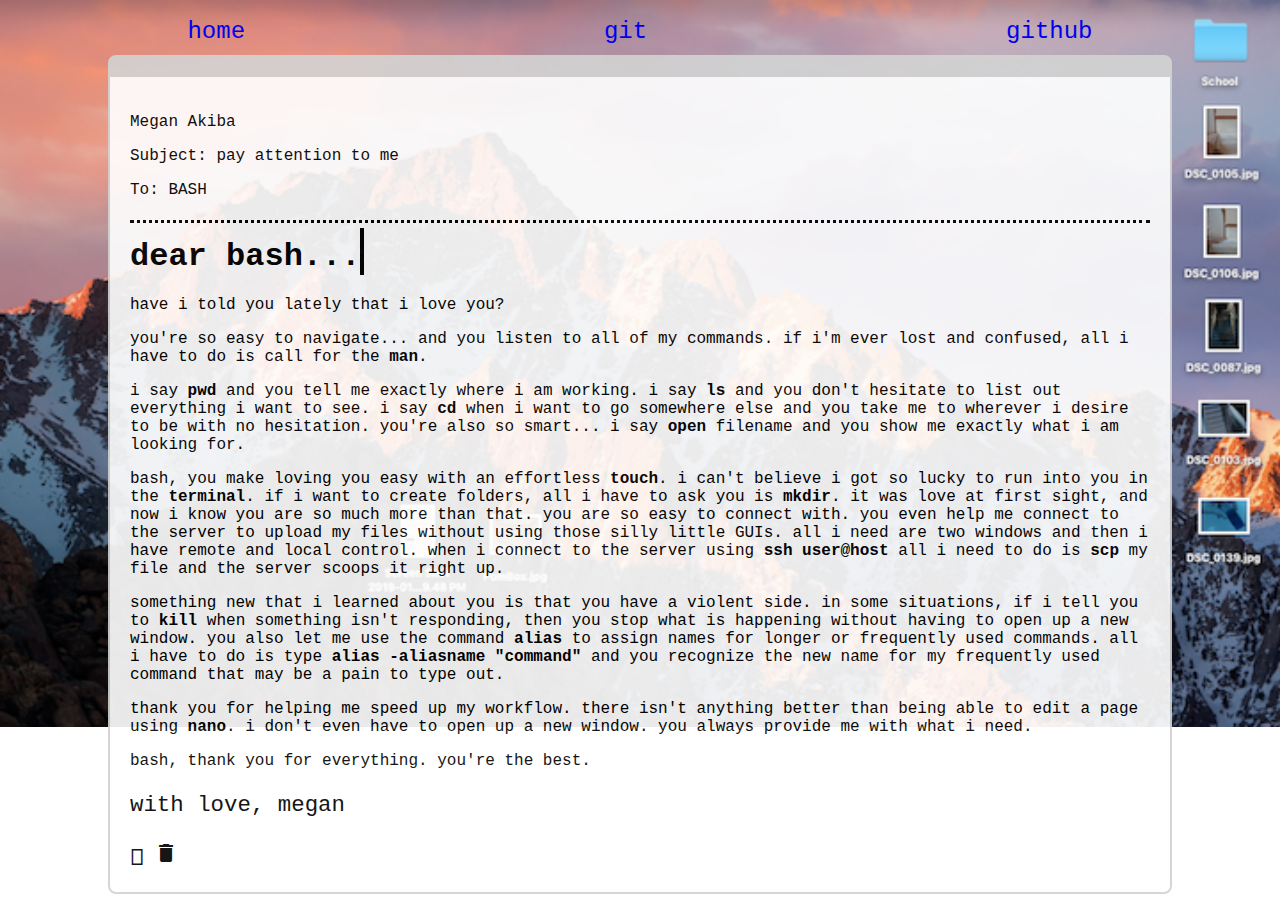
<file: bash.html>
<!DOCTYPE html>
<html lang="en">
<head>
	<meta charset="utf-8">
	<link rel="stylesheet" type="text/css" href="css/bash.css">
	<link rel='stylesheet' href='https://use.fontawesome.com/releases/v5.7.0/css/all.css' integrity='sha384-lZN37f5QGtY3VHgisS14W3ExzMWZxybE1SJSEsQp9S+oqd12jhcu+A56Ebc1zFSJ' crossorigin='anonymous'>
	<link href="https://fonts.googleapis.com/icon?family=Material+Icons" rel="stylesheet">
	<title>bash</title>
</head>
<body>
	<header>
		<nav>
			<a href="index.html" id="home">home</a>
			<a href="git.html" id="git">git</a>
			<a href="github.html" id="github">github</a>
		</nav>
	</header>
	<main>
		<div id="emailhead">
			<p>Megan Akiba</p>
			<p>Subject: pay attention to me</p>
			<p>To: BASH</p>
		</div>
		<h1>dear bash...</h1>
		<p>have i told you lately that i love you?</p>
		<p>you're so easy to navigate... and you listen to all of my commands. if i'm ever lost and confused, all i have to do is call for the <b>man</b>.</p>
		<p>i say <b>pwd</b> and you tell me exactly where i am working. i say <b>ls</b> and you don't hesitate to list out everything i want to see. i say <b>cd</b> when i want to go somewhere else and you take me to wherever i desire to be with no hesitation. you're also so smart... i say <b>open</b> filename and you show me exactly what i am looking for.</p>
		<p>bash, you make loving you easy with an effortless <b>touch</b>. i can't believe i got so lucky to run into you in the <b>terminal</b>. if i want to create folders, all i have to ask you is <b>mkdir</b>. it was love at first sight, and now i know you are so much more than that. you are so easy to connect with. you even help me connect to the server to upload my files without using those silly little GUIs. all i need are two windows and then i have remote and local control. when i connect to the server using <b>ssh user@host</b> all i need to do is <b>scp</b> my file and the server scoops it right up.</p>
		<p>something new that i learned about you is that you have a violent side. in some situations, if i tell you to <b>kill</b> when something isn't responding, then you stop what is happening without having to open up a new window. you also let me use the command <b>alias</b> to assign names for longer or frequently used commands. all i have to do is type <b>alias -aliasname "command"</b> and you recognize the new name for my frequently used command that may be a pain to type out.</p>
		<p>thank you for helping me speed up my workflow. there isn't anything better than being able to edit a page using <b>nano</b>. i don't even have to open up a new window. you always provide me with what i need.</p> 
		<p>bash, thank you for everything. you're the best.</p>
		<p id="end">with love, megan</p>
		<i style='font-size:24px' class='fas'>&#xf3e5;</i>
		<i class="material-icons">&#xe872;</i> <!-- gives validator warning -->
	</main>
</body>
</html>
</file>
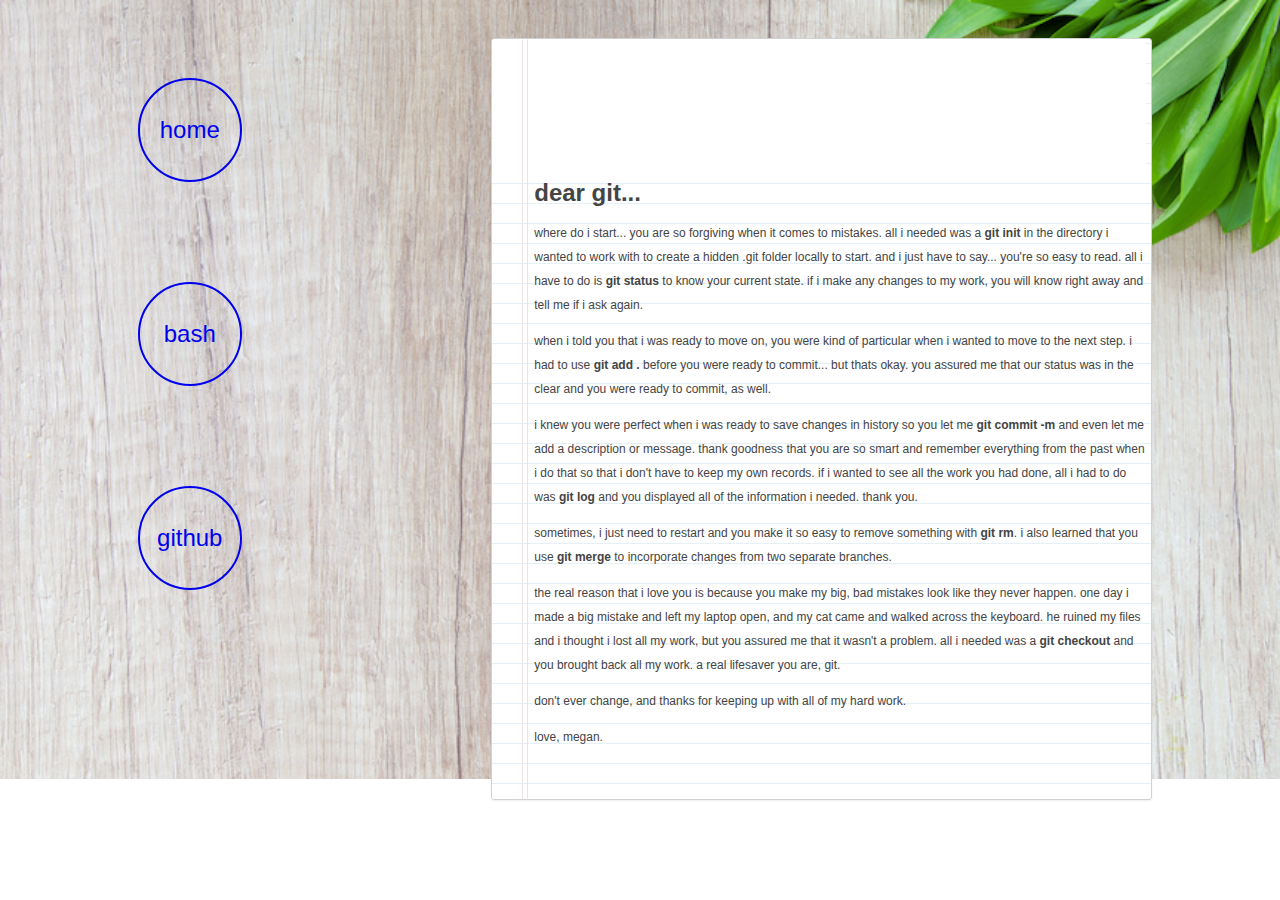
<file: git.html>
<!DOCTYPE html>
<html lang="en">
<head>
	<meta charset="utf-8">
	<link rel="stylesheet" type="text/css" href="css/git.css">
	<title>git</title>
</head>
<body>
	<header>
		<nav>
			<a href="index.html" id="home">home</a>
			<a href="bash.html" id="bash">bash</a>
			<a href="github.html" id="github">github</a>
		</nav>
	</header>
	<main class="paper">
	<div class="head"></div>		
		<h1>dear git...</h1>
		<p>where do i start... you are so forgiving when it comes to mistakes. all i needed was a <b>git init</b> in the directory i wanted to work with to create a hidden .git folder locally to start. and i just have to say... you're so easy to read. all i have to do is <b>git status</b> to know your current state. if i make any changes to my work, you will know right away and tell me if i ask again.</p>
		<p>when i told you that i was ready to move on, you were kind of particular when i wanted to move to the next step. i had to use <b>git add .</b> before you were ready to commit... but thats okay. you assured me that our status was in the clear and you were ready to commit, as well.</p>
		<p>i knew you were perfect when i was ready to save changes in history so you let me <b>git commit -m</b> and even let me add a description or message. thank goodness that you are so smart and remember everything from the past when i do that so that i don't have to keep my own records. if i wanted to see all the work you had done, all i had to do was <b>git log</b> and you displayed all of the information i needed. thank you.</p>
		<p>sometimes, i just need to restart and you make it so easy to remove something with <b>git rm</b>. i also learned that you use <b>git merge</b> to incorporate changes from two separate branches.</p>
		<p>the real reason that i love you is because you make my big, bad mistakes look like they never happen. one day i made a big mistake and left my laptop open, and my cat came and walked across the keyboard. he ruined my files and i thought i lost all my work, but you assured me that it wasn't a problem. all i needed was a <b>git checkout</b> and you brought back all my work. a real lifesaver you are, git.</p>
		<p>don't ever change, and thanks for keeping up with all of my hard work.</p>
		<p>love, megan.</p>
	</main>
</body>
</html>
</file>
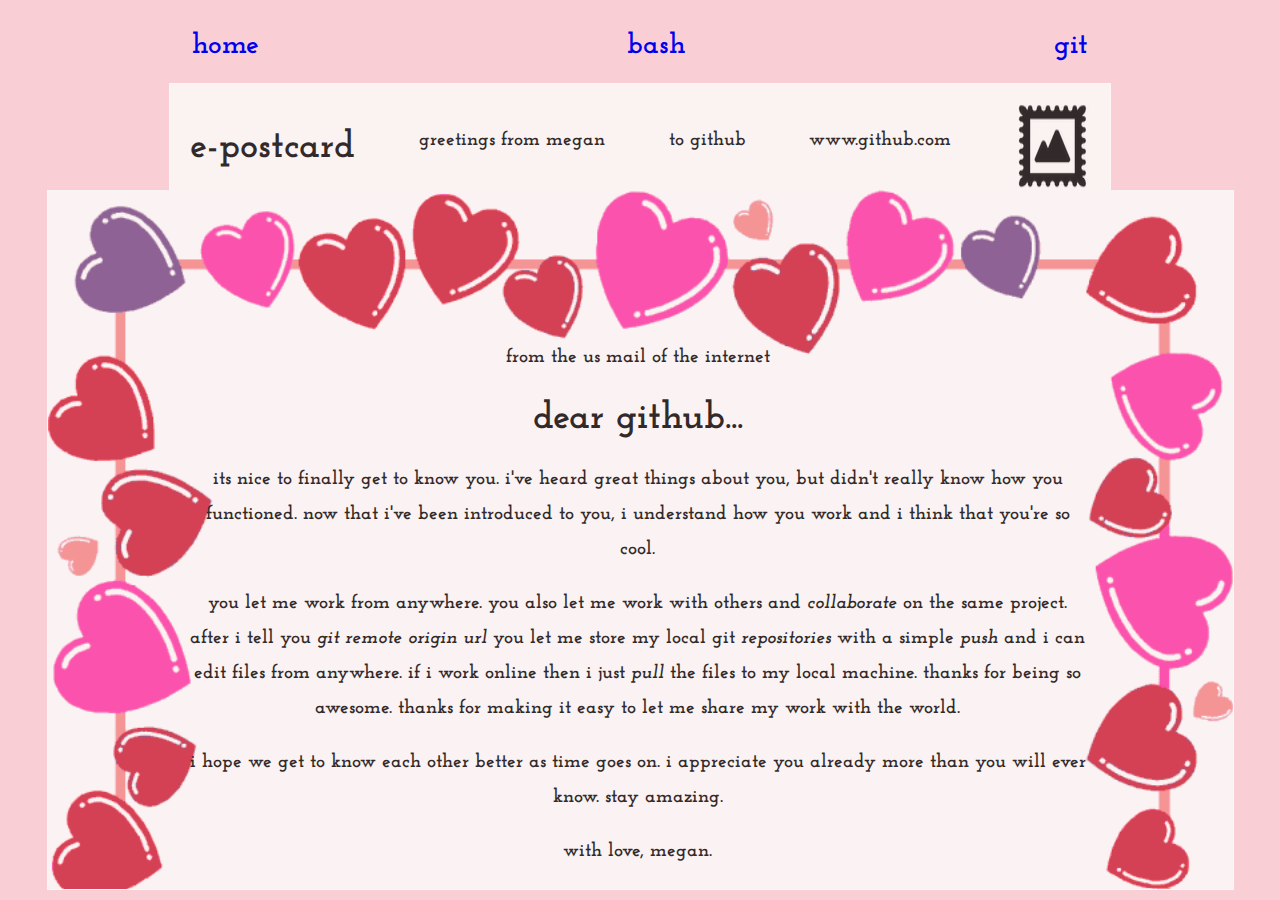
<file: github.html>
<!DOCTYPE html>
<html lang="en">
<head>
	<meta charset="utf-8">	
	<link rel="stylesheet" type="text/css" href="css/github.css">
	<link href="https://fonts.googleapis.com/css?family=Josefin+Slab" rel="stylesheet">
	<title>github</title>
</head>
<body>
	<header>
		<nav>
			<a href="index.html" id="home">home</a>
			<a href="bash.html" id="bash">bash</a>
			<a href="git.html" id="git">git</a>
		</nav>
	</header>
	<main id="words">
		<section id="post">
			<h1>e-postcard</h1>
			<p>greetings from megan</p>
			<p>to github</p>
			<p>www.github.com</p>
			<img src="img/stamp.png" alt="stampicons">
		</section>
		<section id="letter">
			<b>from the us mail of the internet</b>
			<!-- <img src="img/stamp.png"> -->
			<h1>dear github...</h1>
			<p>its nice to finally get to know you. i've heard great things about you, but didn't really know how you functioned. now that i've been introduced to you, i understand how you work and i think that you're so cool.</p>
			<p>you let me work from anywhere. you also let me work with others and <i>collaborate</i> on the same project. after i tell you <i>git remote origin url</i> you let me store my local git <i>repositories</i> with a simple <i>push</i> and i can edit files from anywhere. if i work online then i just <i>pull</i> the files to my local machine. thanks for being so awesome. thanks for making it easy to let me share my work with the world.</p>
			<p>i hope we get to know each other better as time goes on. i appreciate you already more than you will ever know. stay amazing.</p>
			<p>with love, megan.</p>
		</section>
	</main>
</body>
</html>
</file>
<file: css/bash.css>
h1{
	display: inline-block;
	overflow: hidden;
	border-right: .15em solid black;
	white-space: nowrap;
	margin: 0 auto;
	animation: 
	typing 3.5s steps(40, end),
	blink-caret .75s step-end infinite;
	padding-top: 10px;
}

@keyframes typing{
	from { width: 0 }
	to { width: 20%; }
}

@keyframes blink-caret {
	from, to { border-color: transparent }
	50% { border-color: black; }
}

header{
	padding-top: 10px;
	font-family: Courier;
	padding-bottom: 5px;
	transition: .5s;
	font-size: 150%;
}

nav{
	display: flex;
	justify-content: space-around;
}

nav a{
	text-decoration: none;
}

#emailhead{
	border-bottom: dotted;
	padding-bottom: 5px;
	margin-bottom: 5px;
}

#home:visted, #git:visited, #github:visited{
	color: black;
}

#home:hover, #git:hover, #github:hover{
	color: #ebd7fa;
}

main{
	margin-left: 100px;
	margin-right: 100px;
	font-family: courier;
	border-style: solid;
	border-width: 2px;
	border-top-width: 22px;
	margin-top: 5px;
	padding: 20px;
	border-radius: 8px;
	background: white;
	opacity: 0.91;
	border-color: #D3D3D3;
}

body{
	background-image: url(../img/bash-background.png);
	background-repeat: no-repeat;
	background-size: 100%;

}

#end{
	font-size: 140%;
}
</file>
<file: css/git.css>
header{
	padding-top: 10px;
	font: normal 12px/1.5 "Lucida Grande", arial, sans-serif;
	padding-bottom: 5px;
	transition: .5s;
	font-size: 100%;
}

body{
	display: flex;
	justify-content: space-around;
	background-image: url(../img/desk.png);
	background-repeat: no-repeat;
	background-size: 100%;
}

nav{
	display: flex;
	flex-direction: column;
	margin: 10px;
}

nav a{
	display: flex;
	align-items: center;
	justify-content: center;
	transition: 1s;
	text-decoration: none;
	border-style: solid;
	margin-bottom: 50px;
	margin-top: 50px;
	font-size: 150%;
	text-align: center;
	width: 100px;
	height: 100px;
	border-radius: 50%;
	border-width: 2px;
}

#home:visted, #bash:visited, #github:visited{
	color: black;
}

#home:hover, #bash:hover, #github:hover{
	background: white;
	color: black;
}


/*paper css code borrowed from https://www.techrepublic.com/blog/web-designer/how-to-get-the-ruled-paper-background-effect-with-css3/*/
.paper {
	font: normal 12px/1.5 "Lucida Grande", arial, sans-serif;
	width: 612px;
	height: 750px;
	margin-top: 30px;
	padding: 6px 5px 4px 42px;
	position: relative;
	color: #444;
	line-height: 24px;
	border: 1px solid #d2d2d2;
	background: #fff;
	background: -webkit-gradient(linear, 0 0, 0 100%, from(#d9eaf3), color-stop(4%, #fff)) 0 4px;
	background: -webkit-linear-gradient(top, #d9eaf3 0%, #fff 8%) 0 4px;
	background: -moz-linear-gradient(top, #d9eaf3 0%, #fff 8%) 0 4px;
	background: -ms-linear-gradient(top, #d9eaf3 0%, #fff 8%) 0 4px;
	background: -o-linear-gradient(top, #d9eaf3 0%, #fff 8%) 0 4px;
	background: linear-gradient(top, #d9eaf3 0%, #fff 8%) 0 4px;
	-webkit-background-size: 100% 20px;
	-moz-background-size: 100% 20px;
	-ms-background-size: 100% 20px;
	-o-background-size: 100% 20px;
	background-size: 100% 20px;
	-webkit-border-radius: 3px;
	-moz-border-radius: 3px;
	border-radius: 3px;
	-webkit-box-shadow: 0 1px 2px rgba(0,0,0,0.07);
	-moz-box-shadow: 0 1px 2px rgba(0,0,0,0.07);
	box-shadow: 0 1px 2px rgba(0,0,0,0.07);
}

.paper::before {
	content: '';
	position: absolute;
	width: 4px;
	top: 0;
	left: 30px;
	bottom: 0;
	border: 1px solid;
	border-color: transparent #efe4e4;
}

.head {
	background-color: #FFF;
	min-height: 124px;
	margin-left: -42px;
	margin-top: -4px;
}
</file>
<file: css/github.css>
body{
	font-family: 'Josefin Slab', serif;
	font-size: 120%;
	line-height: 35px;
	background: #f9cfd5;
	font-weight: 1000;
}

nav{
	display: flex;
	justify-content: space-around;
	padding-top: 20px;
}

main{
	display: flex;
	flex-direction: column;
}

/*postage stamp by icon 54 from the Noun Project*/
#letter{
	border-style: solid;
	border-color: white;
	border-width: 1px;
	border-top-width: 0px;
	overflow: auto;
	padding-left: 140px;
	padding-right: 145px;
	padding-top: 150px;
	width: 900px;
	height: auto;
	text-align: center;
	margin-right: auto;
	margin-left: auto;
	background-image: url(../img/border.png);
	background-size: cover;
	opacity: .8;
}

#post{
	width: 900px;
	padding: 20px;
	padding-bottom: 0px;
	display: flex;
	justify-content: space-between;
	border-style: solid;
	border-color: white;
	border-width: 1px;
	border-bottom-width: 0px;
	text-align: center;
	margin: auto;
	margin-bottom: 0px;
	margin-top: 20px;
	background: #FBFDFA;
	opacity: .8;
}

nav a{
	transition: 1s;
	text-decoration: none;
	font-size: 150%;
}

#home:visted, #git:visited, #bash:visited{
	color: black;
}

#home:hover, #git:hover, #bash:hover{
	color: #ebd7fa;
}
</file>
